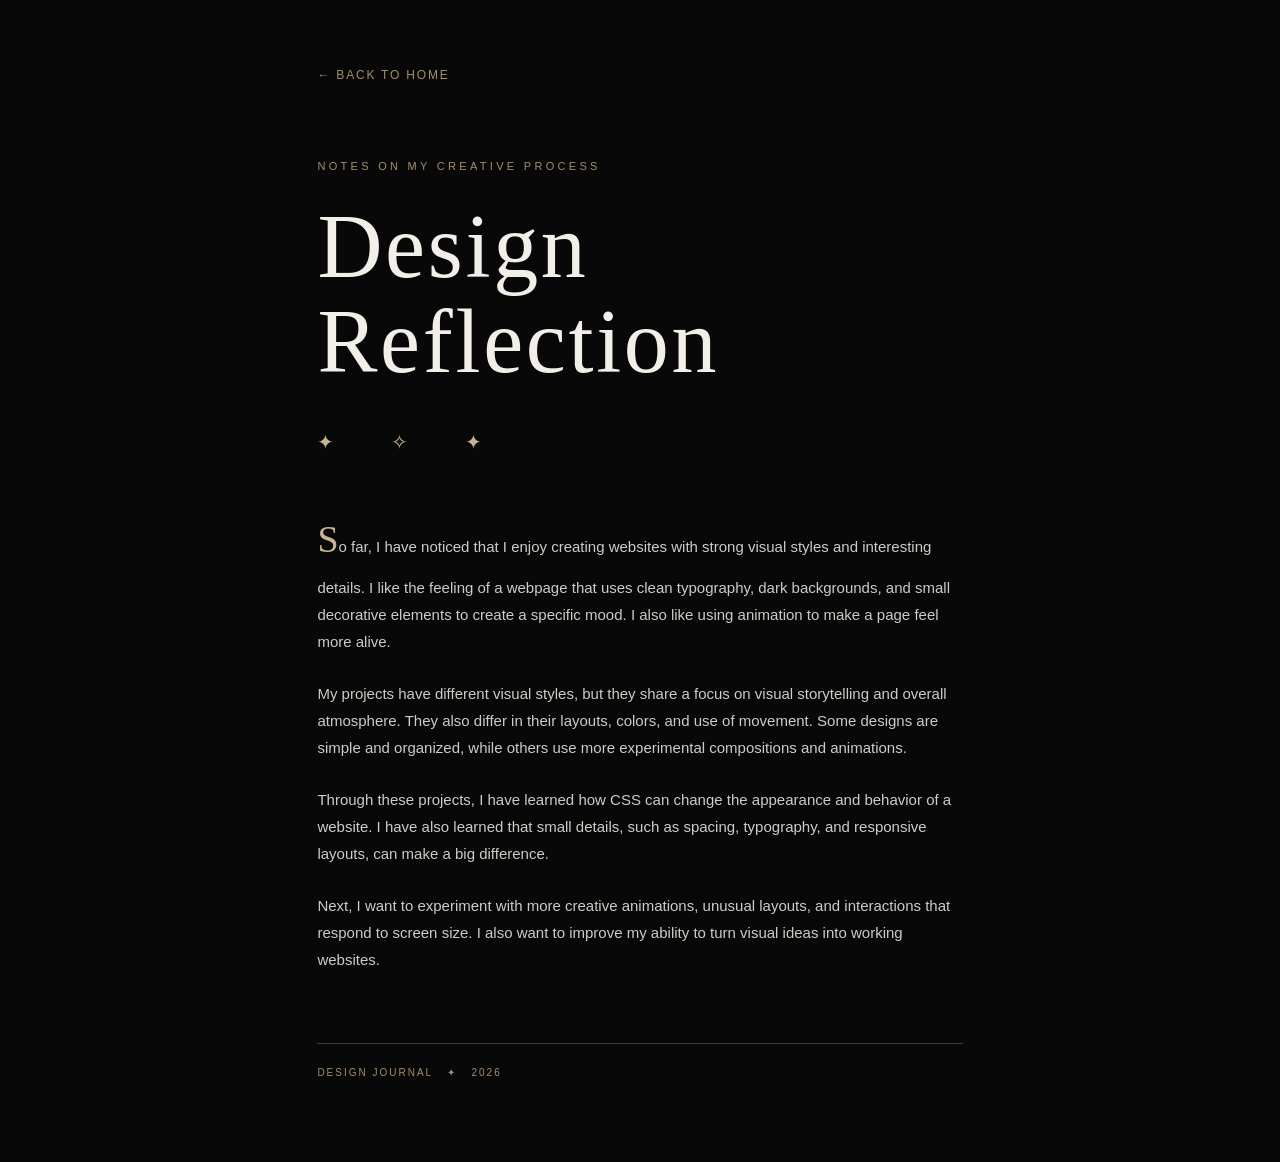
<file: reflection/index.html>
<!DOCTYPE html>
<html lang="en">
<head>
  <meta charset="UTF-8">
  <meta name="viewport" content="width=device-width, initial-scale=1.0">
  <title>Design Reflection</title>

  <style>
    * {
      margin: 0;
      padding: 0;
      box-sizing: border-box;
    }

    body {
      background: #080808;
      color: #f2eee8;
      font-family: Arial, Helvetica, sans-serif;
      line-height: 1.8;
    }

    main {
      max-width: 850px;
      margin: 0 auto;
      padding: 60px 8% 80px;
    }

    .back-link {
      display: inline-block;
      margin-bottom: 70px;
      color: #a58d6f;
      font-size: 12px;
      letter-spacing: 0.15em;
      text-decoration: none;
      transition: color 0.3s ease;
    }

    .back-link:hover {
      color: #ffffff;
    }

    .eyebrow {
      color: #a58d6f;
      font-size: 11px;
      letter-spacing: 0.3em;
      text-transform: uppercase;
      margin-bottom: 24px;
    }

    h1 {
      font-family: "Bodoni MT", "Didot", "Times New Roman", serif;
      font-size: clamp(42px, 9vw, 90px);
      font-weight: 400;
      line-height: 1.05;
      letter-spacing: 0.03em;
      margin-bottom: 35px;
    }

    .decoration {
      color: #c9b58f;
      font-size: 20px;
      letter-spacing: 0.5em;
      margin-bottom: 45px;
    }

    .reflection {
      font-size: 15px;
      color: #d0cbc4;
    }

    .reflection p {
      margin-bottom: 25px;
    }

    .reflection p:first-child::first-letter {
      font-family: "Bodoni MT", "Didot", "Times New Roman", serif;
      font-size: 38px;
      color: #c9b58f;
    }

    footer {
      margin-top: 70px;
      padding-top: 20px;
      border-top: 1px solid rgba(201, 181, 143, 0.3);
      color: #a58d6f;
      font-size: 10px;
      letter-spacing: 0.2em;
    }

    @media (max-width: 600px) {
      main {
        padding: 35px 7% 50px;
      }

      .back-link {
        margin-bottom: 55px;
      }

      .reflection {
        font-size: 14px;
      }
    }
  </style>
</head>

<body>
  <main>
    <a class="back-link" href="../index.html">← BACK TO HOME</a>
    <p class="eyebrow">Notes on My Creative Process</p>

    <h1>Design<br>Reflection</h1>

    <div class="decoration" aria-hidden="true">
      ✦ &nbsp; ✧ &nbsp; ✦
    </div>

    <section class="reflection">
      <p>
        So far, I have noticed that I enjoy creating websites with strong
        visual styles and interesting details. I like the feeling of a
        webpage that uses clean typography, dark backgrounds, and small
        decorative elements to create a specific mood. I also like using
        animation to make a page feel more alive.
      </p>

      <p>
        My projects have different visual styles, but they share a focus
        on visual storytelling and overall atmosphere. They also differ
        in their layouts, colors, and use of movement. Some designs are
        simple and organized, while others use more experimental
        compositions and animations.
      </p>

      <p>
        Through these projects, I have learned how CSS can change the
        appearance and behavior of a website. I have also learned that
        small details, such as spacing, typography, and responsive
        layouts, can make a big difference.
      </p>

      <p>
        Next, I want to experiment with more creative animations,
        unusual layouts, and interactions that respond to screen size.
        I also want to improve my ability to turn visual ideas into
        working websites.
      </p>
    </section>

    <footer>
      DESIGN JOURNAL &nbsp; ✦ &nbsp; 2026
    </footer>
  </main>
</body>
</html>
</file>
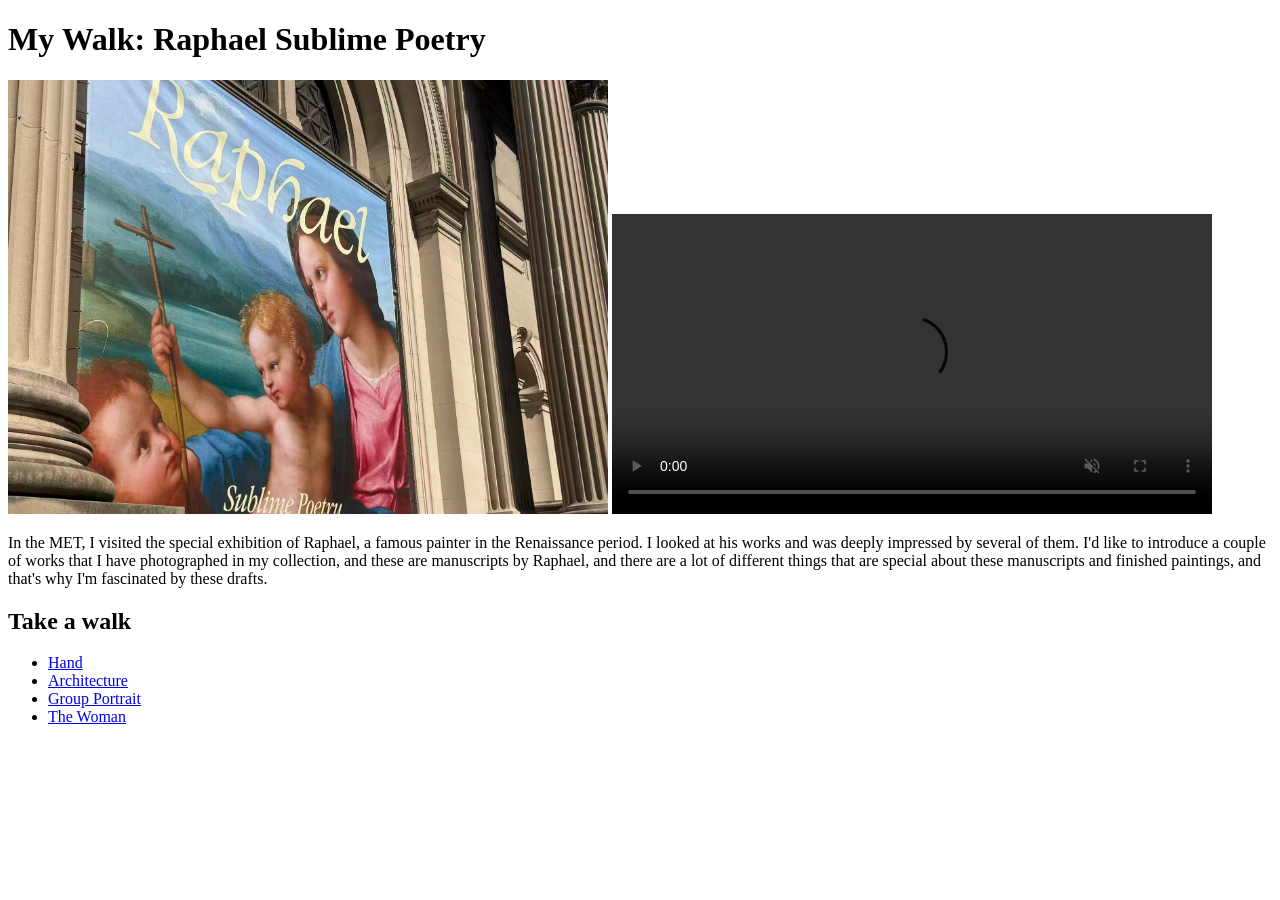
<file: projects/walk/index.html>
<!DOCTYPE html>
<html>

<head>
    <title>My Walk: Raphael Sublime Poetry</title>
</head>

<body>

    <h1>My Walk: Raphael Sublime Poetry</h1>

    <img src="WechatIMG2203.jpg" alt="beautiful palm leaves" width="600">

    <video controls autoplay muted loop width="600">
    <source src="video/视频1827202.mp4" type="video/mp4">
</video>

    <p>
        In the MET, I visited the special exhibition of Raphael, 
        a famous painter in the Renaissance period. I looked at his 
        works and was deeply impressed by several of them.
        I'd like to introduce a couple of works that I have photographed in my collection, and these are manuscripts by Raphael, and there are a lot of different things that are special about these manuscripts and finished paintings, and that's why I'm fascinated by these drafts.
    </p>

    <h2>Take a walk</h2>

    <ul>
        <li><a href="page1.html">Hand</a></li>
        <li><a href="page2.html">Architecture</a></li>
        <li><a href="page3.html">Group Portrait</a></li>
        <li><a href="page4.html">The Woman</a></li>
    </ul>

</body>

</html>
</file>
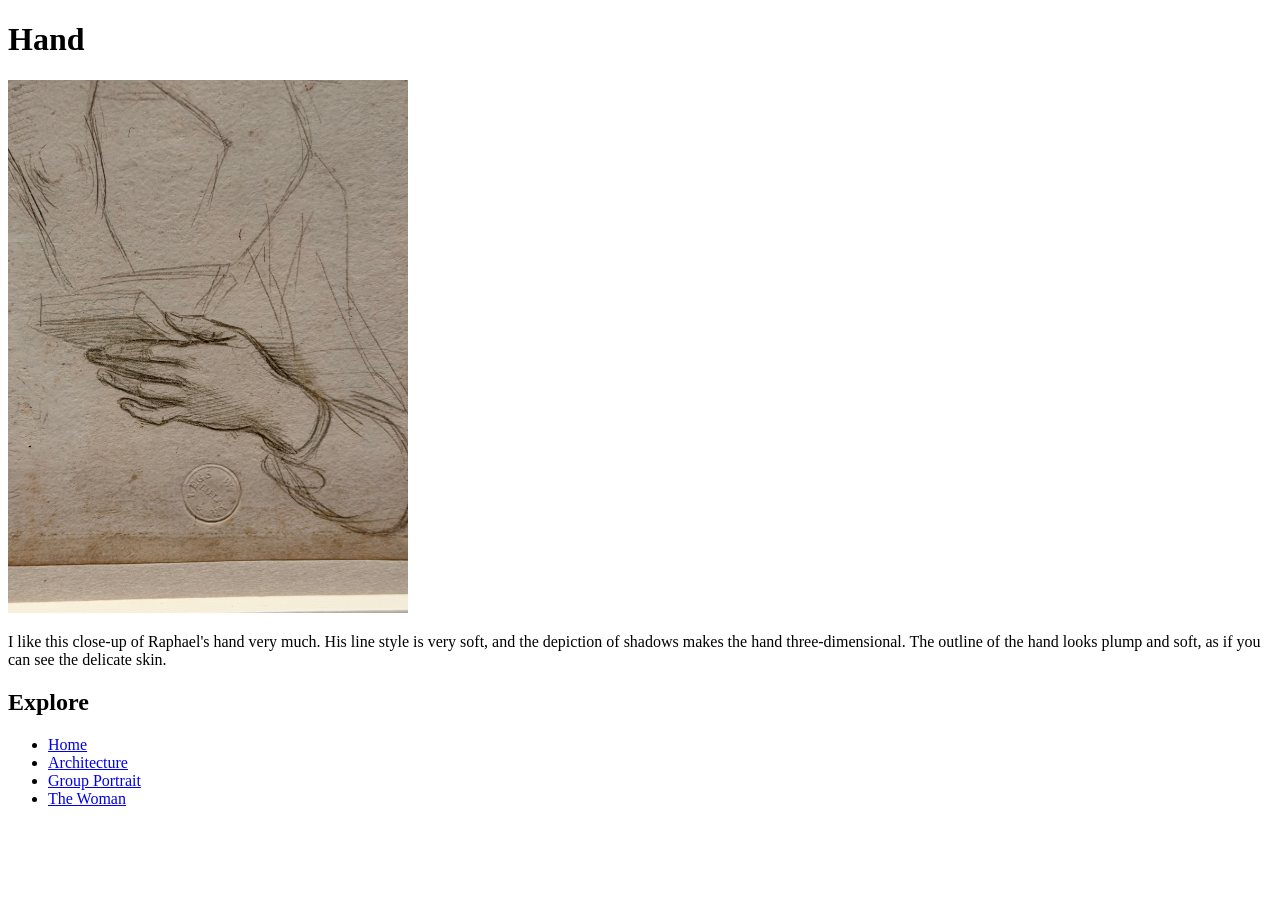
<file: projects/walk/page1.html>
<!DOCTYPE html>
<html>

<head>
    <title>Hand</title>
</head>

<body>

    <h1>Hand</h1>

    <img src="WechatIMG2173.jpg" alt="beautiful palm leaves" width="400">

    <p>
        I like this close-up of Raphael's hand very much. His line style is very soft, and the depiction of shadows makes the hand three-dimensional. The outline of the hand looks plump and soft, as if you can see the delicate skin.
    </p>

    <h2>Explore</h2>

<ul>
    <li><a href="index.html">Home</a></li>
    <li><a href="page2.html">Architecture</a></li>
    <li><a href="page3.html">Group Portrait</a></li>
    <li><a href="page4.html">The Woman</a></li>
</ul>

</body>

</html>
</file>
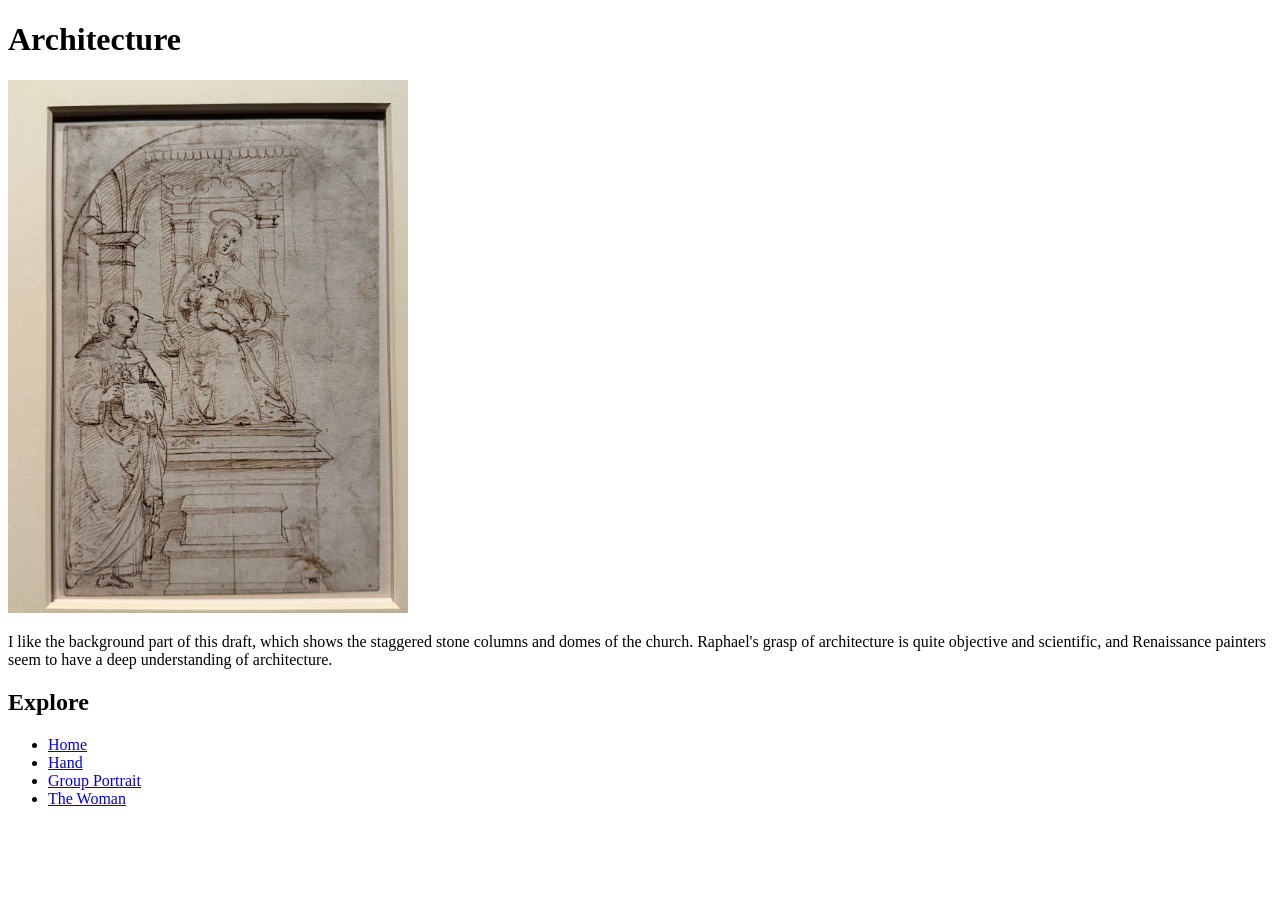
<file: projects/walk/page2.html>
<!DOCTYPE html>
<html>

<head>
    <h1>Architecture</h1>
</head>

<body>

    

    <img src="WechatIMG2174.jpg" alt="beautiful palm leaves" width="400">

    <p>
        I like the background part of this draft, which shows the staggered stone columns and domes of the church. Raphael's grasp of architecture is quite objective and scientific, and Renaissance painters seem to have a deep understanding of architecture.
    </p>

    <h2>Explore</h2>

<ul>
    <li><a href="index.html">Home</a></li>
    <li><a href="page1.html">Hand</a></li>
    <li><a href="page3.html">Group Portrait</a></li>
    <li><a href="page4.html">The Woman</a></li>
</ul>
</body>

</html>
</file>
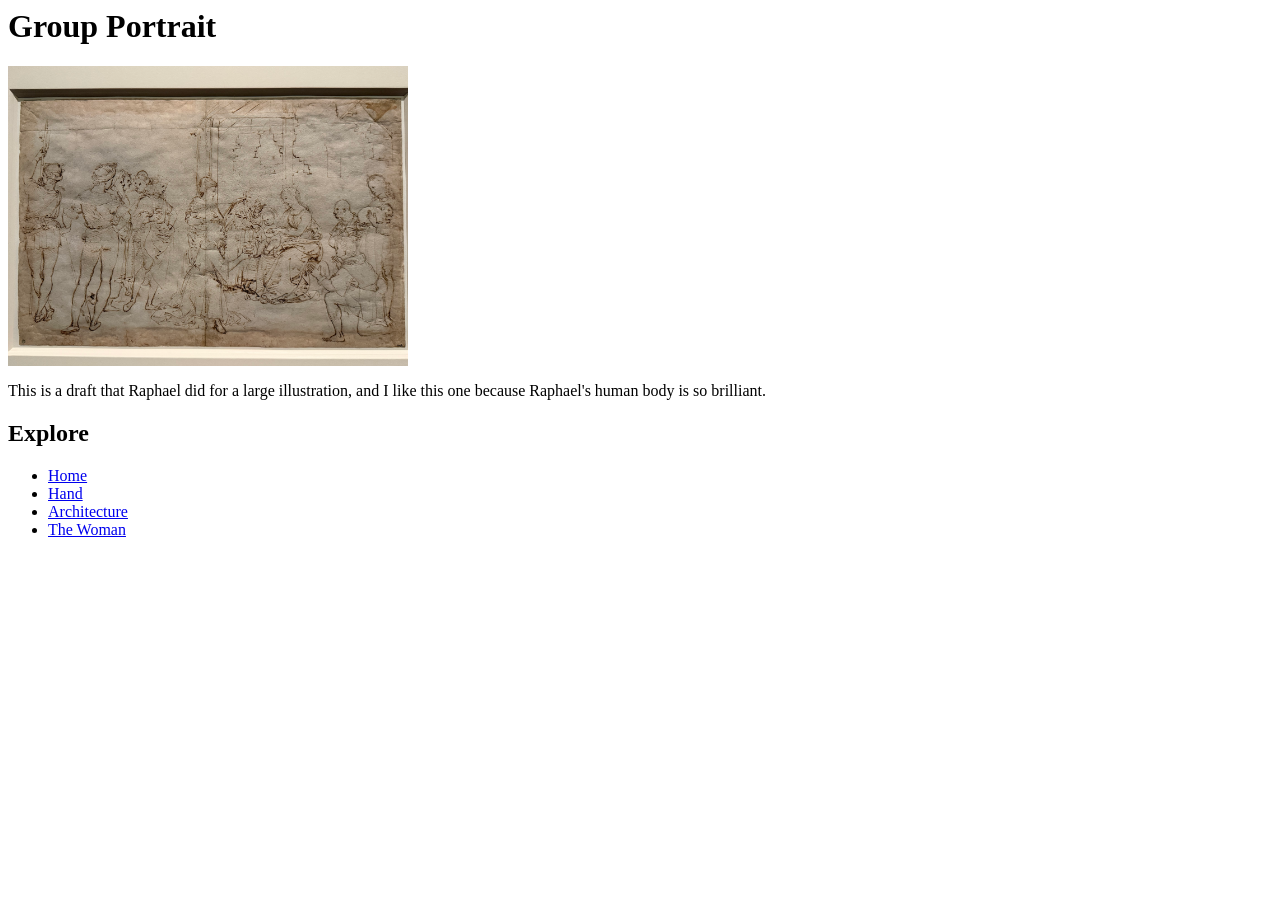
<file: projects/walk/page3.html>
</head>

<body>

    <h1>Group Portrait</h1>

    <img src="WechatIMG2175.jpg" alt="beautiful palm leaves" width="400">

    <p>
        This is a draft that Raphael did for a large illustration, and I like this one because Raphael's human body is so brilliant.
    </p>

    <h2>Explore</h2>

<ul>
    <li><a href="index.html">Home</a></li>
    <li><a href="page1.html">Hand</a></li>
    <li><a href="page2.html">Architecture</a></li>
    <li><a href="page4.html">The Woman</a></li>
</ul>

</body>

</html>
</file>
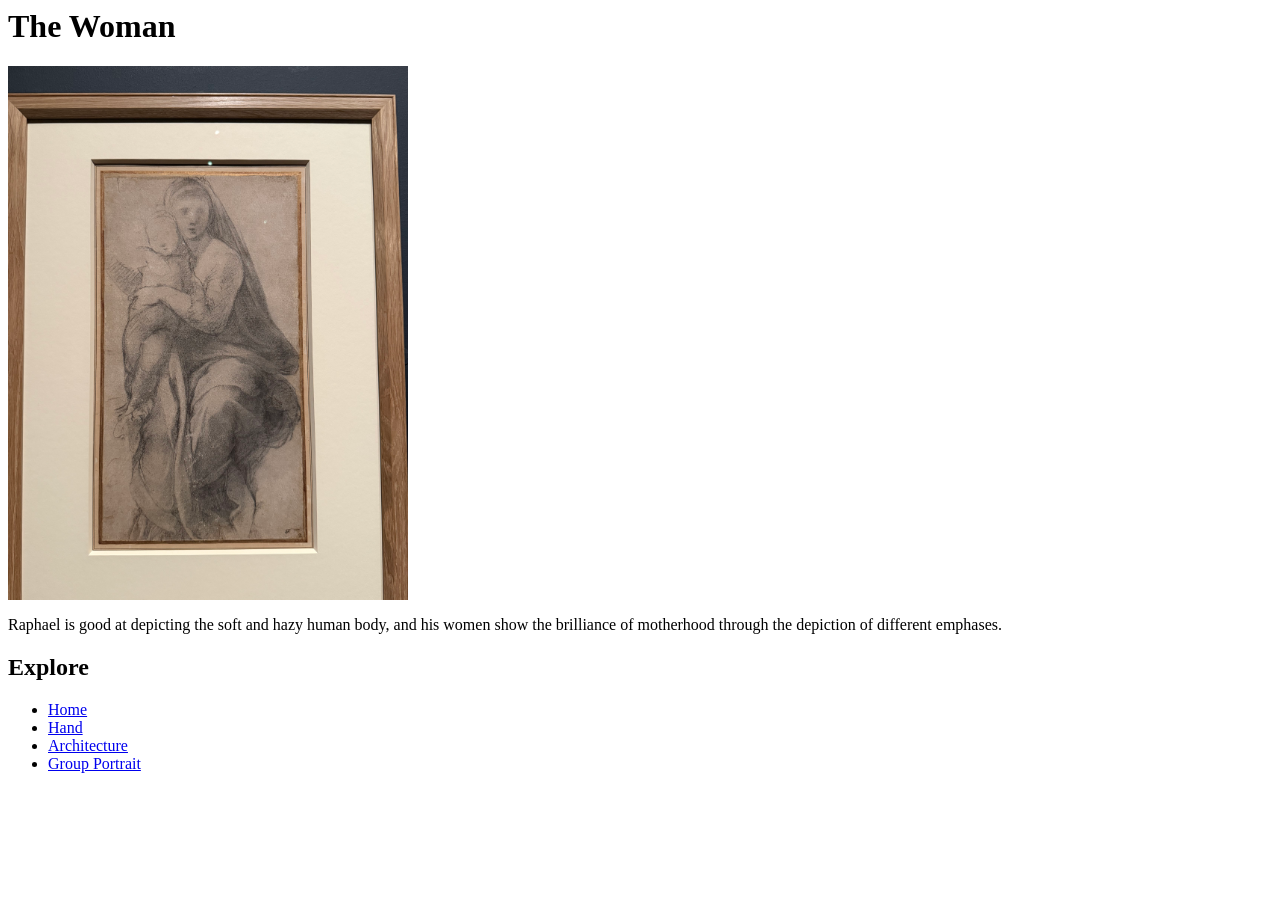
<file: projects/walk/page4.html>
</head>

<body>

    <h1>The Woman</h1>

    <img src="WechatIMG2179.jpg" alt="beautiful palm leaves" width="400">

    <p>
       Raphael is good at depicting the soft and hazy human body, and his women show the brilliance of motherhood through the depiction of different emphases.
    </p>

    <h2>Explore</h2>

<ul>
    <li><a href="index.html">Home</a></li>
    <li><a href="page1.html">Hand</a></li>
    <li><a href="page2.html">Architecture</a></li>
    <li><a href="page3.html">Group Portrait</a></li>
</ul>

</body>

</html>
</file>
